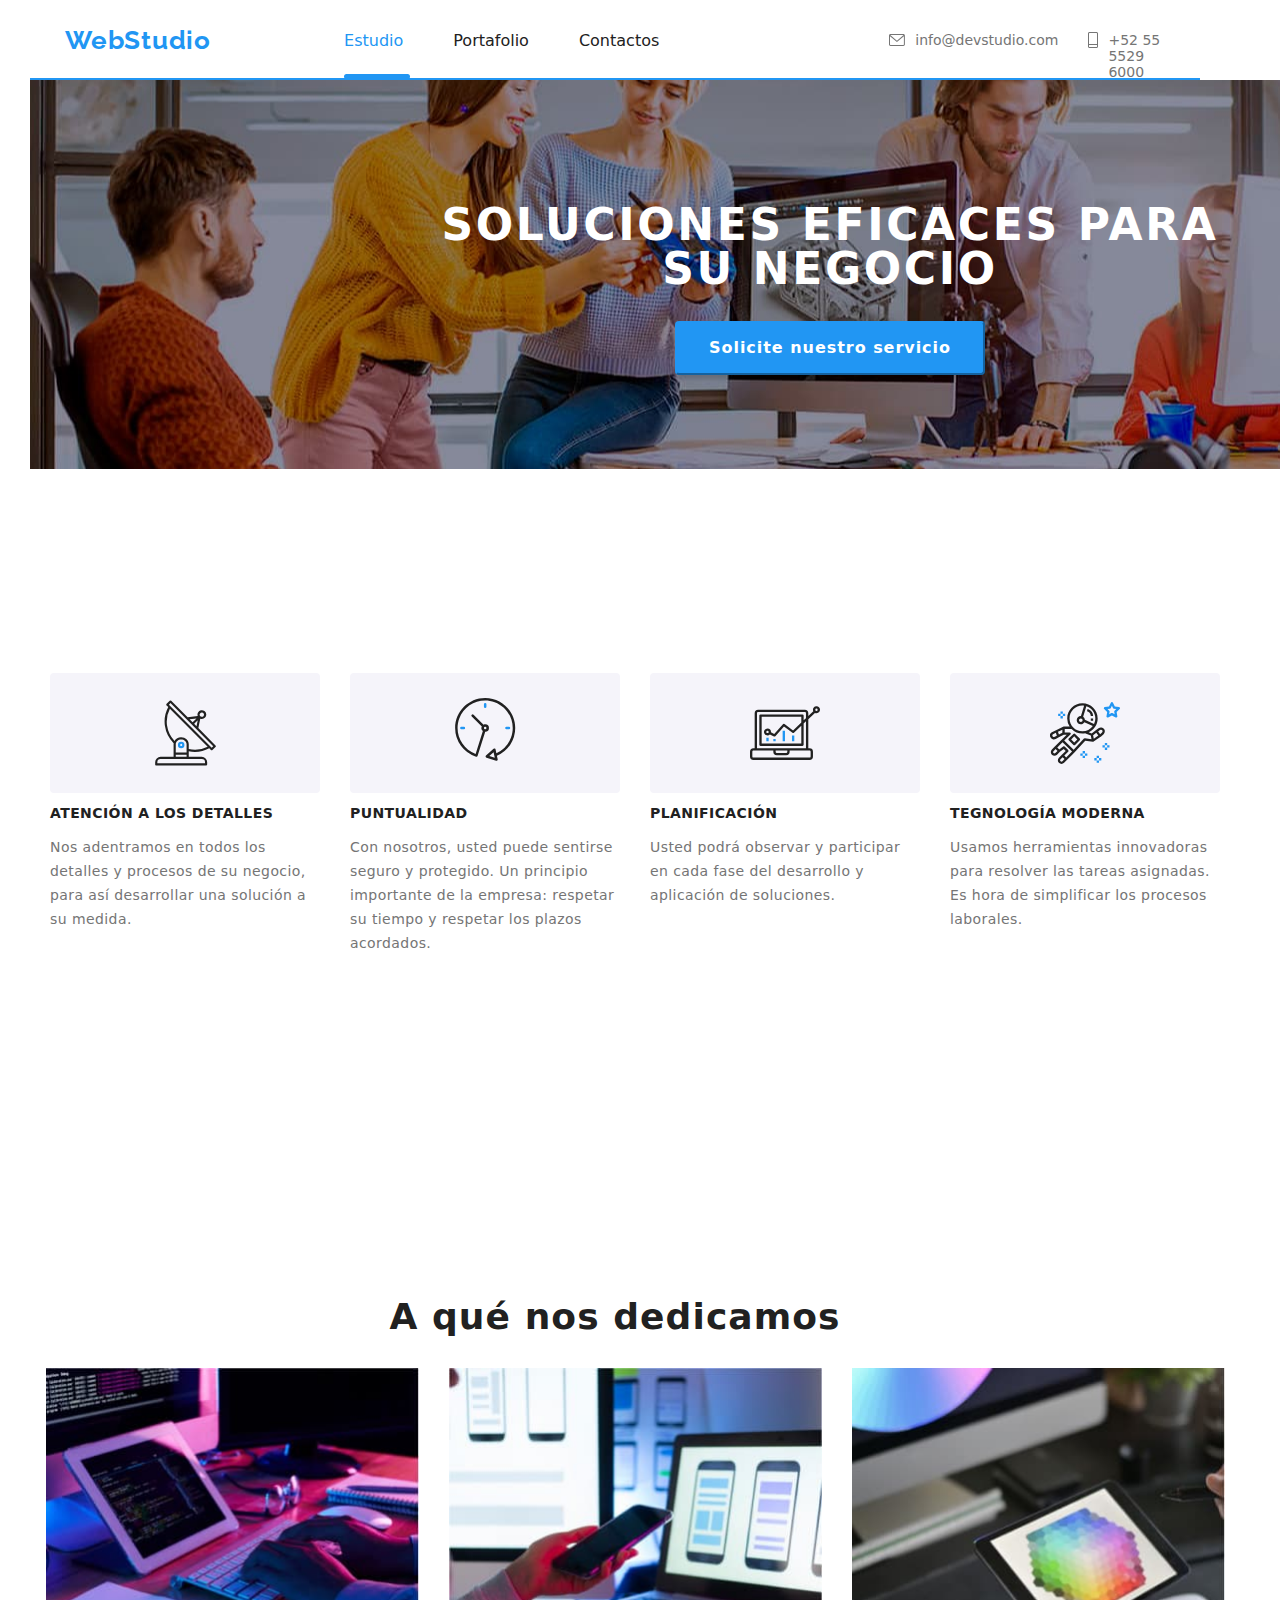
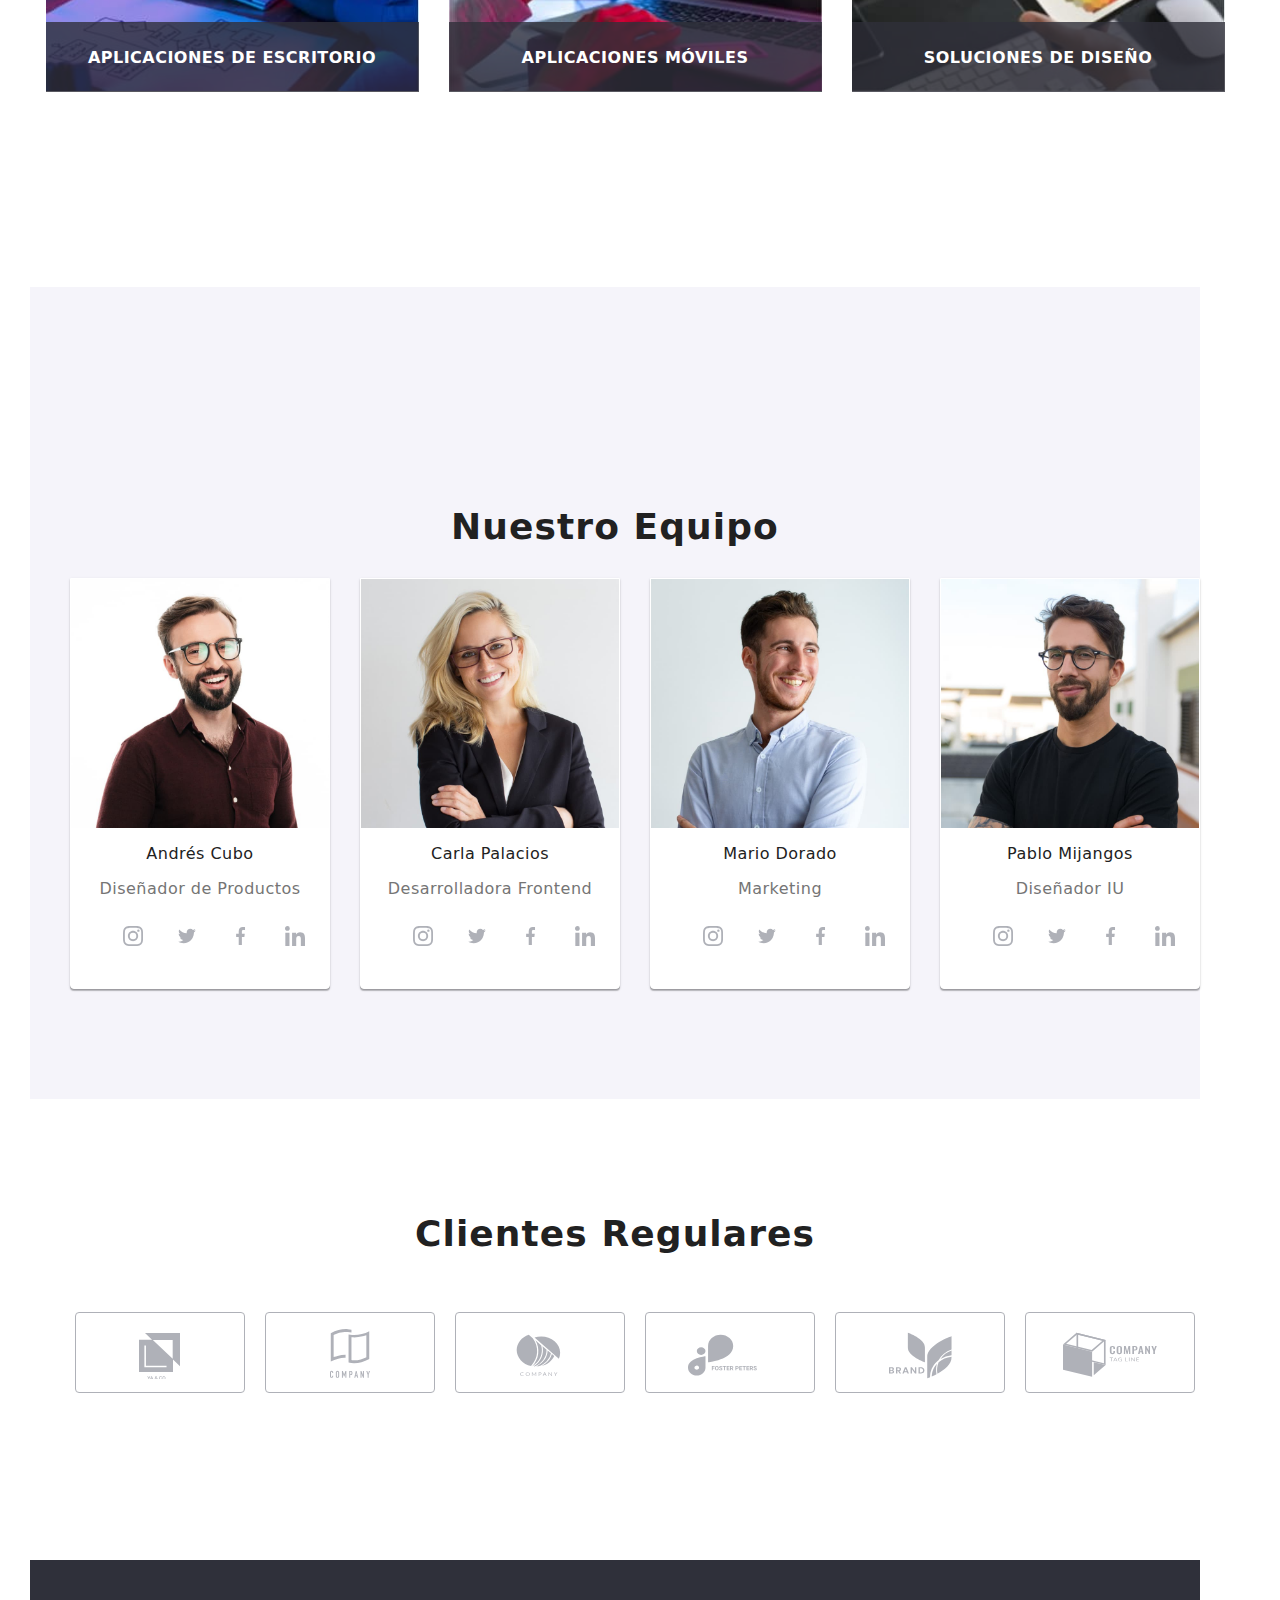
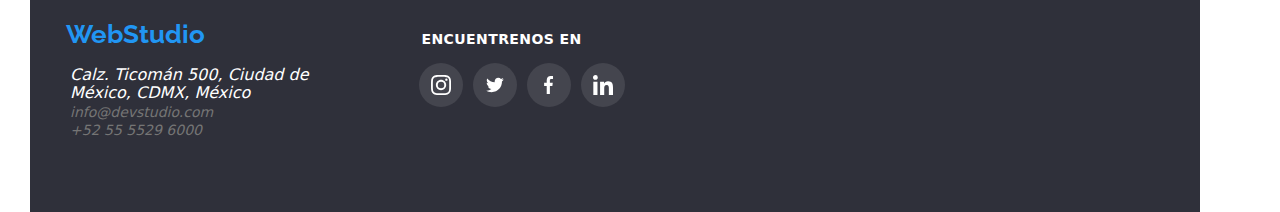
<file: index.html>
<!DOCTYPE html>
<html lang="en">
  <head>
    <meta charset="UTF-8" />
    <meta http-equiv="X-UA-Compatible" content="IE=edge" />
    <meta name="viewport" content="width=device-width, initial-scale=1.0" />
    <title>Web Studio Project -Figma</title>
    <link rel="preconnect" href="https://fonts.googleapis.com" />
    <link rel="preconnect" href="https://fonts.gstatic.com" crossorigin />
    <link
      href="https://fonts.googleapis.com/css2?family=Raleway:wght@700&family=Roboto:wght@400;500;700;900&display=swap"
      rel="stylesheet"
    />
    <link rel="stylesheet" href="./css/styles.css" />
    <link rel="stylesheet" href="./css/modern-normalize.css" />
  </head>
  <body>
    <div class="container">
      <header class="header-container">
        <nav class="nav-container">
          <a class="logo" href="#">WebStudio</a>
          <ul class="nav-links">
            <li>
              <a
                class="link active"
                href="./index.html"
                target="_blank"
                rel="noopener noreferrer"
                >Estudio</a
              >
            </li>
            <li>
              <a
                class="link"
                href="./portafolio.html"
                target="_blank"
                rel="noopener noreferrer"
                >Portafolio</a
              >
            </li>
            <li>
              <a
                class="link"
                href="Contactos.html"
                target="_blank"
                rel="noopener noreferrer"
                >Contactos</a
              >
            </li>
          </ul>
          <a href="mailto:info@devstudio.com">
          <svg class="email-icon" width="16" height="12">
            <use
              href="./images/icons.svg#icon-mail"
            ></use>
          </svg>
          </a>
          <a class="email" href="mailto:info@devstudio.com">info@devstudio.com</a>
          <a href="tel:+525555296000">
          <svg class="phone-icon" width="10" height="16">
            <use
              href="./images/icons.svg#icon-phone"
            ></use>
          </svg>
          </a>
          <a class="phone" href="tel:+525555296000">+52 55 5529 6000</a>
        </nav>
      </header>
      <main>
        <section>
          <section class="backdrop"></section>
          <div class="section banner bg-imagen">
              <h1>SOLUCIONES EFICACES PARA </br>SU NEGOCIO</h1>
              <button type="button" class="btn-service">
            Solicite nuestro servicio
          </button>
        </div>
        </section>
        <section>
          <ul  class="section characteristics">
            <li>
              <a href="#" class="icon-container">
                <svg class="icon" width="65" height="70">
                  <use
                    href="./images/icons.svg#icon-antenna"
                  ></use>
                </svg>
              </a>
              <h2>ATENCIÓN A LOS DETALLES</h2>
              <p>
                Nos adentramos en todos los detalles y procesos de su negocio,
                para así desarrollar una solución a su medida.
              </p>
            </li>
            <li>
              <a href="#" class="icon-container">
                <svg class="icon" width="70" height="70">
                  <use
                    href="./images/icons.svg#icon-clock"
                  ></use>
                </svg>
              </a>
              <h2>PUNTUALIDAD</h2>
              <p>
                Con nosotros, usted puede sentirse seguro y protegido. Un
                principio importante de la empresa: respetar su tiempo y
                respetar los plazos acordados.
              </p>
            </li>
            <li>
              <a href="#" class="icon-container">
                <svg class="icon" width="70" height="70">
                  <use
                    href="./images/icons.svg#icon-computer"
                  ></use>
                </svg>
              </a>
              <h2>PLANIFICACIÓN</h2>
              <p>
                Usted podrá observar y participar en cada fase del desarrollo y
                aplicación de soluciones.
              </p>
            </li>
            <li>
              <a href="#" class="icon-container">
                <svg class="icon" width="70" height="70">
                  <use
                    href="./images/icons.svg#icon-astronaut"
                  ></use>
                </svg>
              </a>
              <h2>TEGNOLOGÍA MODERNA</h2>
              <p>
                Usamos herramientas innovadoras para resolver las tareas
                asignadas. Es hora de simplificar los procesos laborales.
              </p>
            </li>
          </ul>
        </section>
        <section class="section our-activities">
          <h2>A qué nos dedicamos</h2>
          <ul>
            <li>
              <div class="container-activity">
              <img
                src="./images/imagen.jpg"
                alt="Persona programando en un computador"
                width="373"
                height="324"
              />
              <div class="text-activity">
                <p>APLICACIONES DE ESCRITORIO</p>
              </div>
            </div>
            </li>
            <li>
              <div class="container-activity">
              <img
                src="./images/imagen1.jpg"
                alt="Persona realizando prubas de escritorio con un celular"
                width="373"
                height="324"
              />
              <div class="text-activity">
                <p>APLICACIONES MÓVILES</p>
              </div>
            </div>
            </li>
            <li>
              <div class=" container-activity">
              <img
                src="./images/imagen2.jpg"
                alt="Persona visualizando la paleta de colores en una tableta"
                width="373"
                height="324"
              />
              <div class="text-activity">
                <p>SOLUCIONES DE DISEÑO</p>
              </div>
            </div>
            </li>
          </ul>
        </section>
        <section class="section our-team">
          <h2>Nuestro Equipo</h2>
          <ul class="team-member">
            <li class="card-shadow">
              <img
                src="./images/andres-cubo.jpg"
                alt="foto perfil de Andres Cubo"
                width="270"
                height="260"
              />
              <h3>Andrés Cubo</h3>
              <p>Diseñador de Productos</p>
              <ul class="social-media">
                <li>
                 <a href="#" class="media-item">
                  <svg class="icon-media" width="20" height="20">
                    <use
                      href="./images/icons.svg#icon-instagram"
                    ></use>
                  </svg>
                </a>
                </li>
                <li>
                <a href="#" class="media-item">
                  <svg class="icon-media" width="20" height="16">
                    <use
                      href="./images/icons.svg#icon-twitter"
                    ></use>
                  </svg>
                </a>
              </li>
              <li>
                <a href="#" class="media-item">
                  <svg class="icon-media" width="10" height="20">
                    <use
                      href="./images/icons.svg#icon-facebook"
                    ></use>
                  </svg>
                </a>
              </li>
              <li>
                <a href="#" class="media-item">
                  <svg class="icon-media" width="20" height="20">
                    <use
                      href="./images/icons.svg#icon-linkedin"
                    ></use>
                  </svg>
                </a>
               </li>
              </ul>
            </li>
            <li class="card-shadow">
              <img
                src="./images/carla-palacios.jpg"
                alt="foto perfil de Carla Palacios "
                width="270"
                height="260"
              />
              <h3>Carla Palacios</h3>
              <p>Desarrolladora Frontend</p>
              <ul class="social-media">
                <li>
                 <a href="#" class="media-item">
                  <svg class="icon-media" width="20" height="20">
                    <use
                      href="./images/icons.svg#icon-instagram"
                    ></use>
                  </svg>
                </a>
                </li>
                <li>
                <a href="#" class="media-item">
                  <svg class="icon-media" width="20" height="16">
                    <use
                      href="./images/icons.svg#icon-twitter"
                    ></use>
                  </svg>
                </a>
              </li>
              <li>
                <a href="#" class="media-item">
                  <svg class="icon-media" width="10" height="20">
                    <use
                      href="./images/icons.svg#icon-facebook"
                    ></use>
                  </svg>
                </a>
              </li>
              <li>
                <a href="#" class="media-item">
                  <svg class="icon-media" width="20" height="20">
                    <use
                      href="./images/icons.svg#icon-linkedin"
                    ></use>
                  </svg>
                </a>
               </li>
              </ul>
            </li>
            <li class="card-shadow">
              <img
                src="./images/mario-dorado.jpg"
                alt="foto perfil de Mario Dorado"
                width="270"
                height="260"
              />
              <h3>Mario Dorado</h3>
              <p>Marketing</p>
              <ul class="social-media">
                <li>
                 <a href="#" class="media-item">
                  <svg class="icon-media" width="20" height="20">
                    <use
                      href="./images/icons.svg#icon-instagram"
                    ></use>
                  </svg>
                </a>
                </li>
                <li>
                <a href="#" class="media-item">
                  <svg class="icon-media" width="20" height="16">
                    <use
                      href="./images/icons.svg#icon-twitter"
                    ></use>
                  </svg>
                </a>
              </li>
              <li>
                <a href="#" class="media-item">
                  <svg class="icon-media" width="10" height="20">
                    <use
                      href="./images/icons.svg#icon-facebook"
                    ></use>
                  </svg>
                </a>
              </li>
              <li>
                <a href="#" class="media-item">
                  <svg class="icon-media" width="20" height="20">
                    <use
                      href="./images/icons.svg#icon-linkedin"
                    ></use>
                  </svg>
                </a>
               </li>
              </ul>
            </li>
            <li class="card-shadow">
              <img
                src="./images/pablo-mijangos.jpg"
                alt="foto perfil de Pablo Mijangos"
                width="270"
                height="260"
              />
              <h3>Pablo Mijangos</h3>
              <p>Diseñador IU</p>
              <ul class="social-media">
              <li>
               <a href="#" class="media-item">
                <svg class="icon-media" width="20" height="20">
                  <use
                    href="./images/icons.svg#icon-instagram"
                  ></use>
                </svg>
              </a>
              </li>
              <li>
              <a href="#" class="media-item">
                <svg class="icon-media" width="20" height="16">
                  <use
                    href="./images/icons.svg#icon-twitter"
                  ></use>
                </svg>
              </a>
            </li>
            <li>
              <a href="#" class="media-item">
                <svg class="icon-media" width="10" height="20">
                  <use
                    href="./images/icons.svg#icon-facebook"
                  ></use>
                </svg>
              </a>
            </li>
            <li>
              <a href="#" class="media-item">
                <svg class="icon-media" width="20" height="20">
                  <use
                    href="./images/icons.svg#icon-linkedin"
                  ></use>
                </svg>
              </a>
             </li>
            </ul>
            </li>
          </ul>
        </section>
        <section class="clients">
          <h2>Clientes Regulares</h2>
          <ul>
            <li>
              <a href="#" class="client-container">
              <svg class="icon-client" width="106" height="53">
                <use
                  href="./images/icons.svg#icon-logo-vaco"
                ></use>
              </svg>
              </a>
            </li>
            <li>
              <a href="#" class="client-container">
              <svg class="icon-client" width="106" height="53">
                <use
                  href="./images/icons.svg#icon-logo-window"
                ></use>
              </svg>
              </a>
            </li>
            <li>
              <a href="#" class="client-container">
              <svg class="icon-client" width="106" height="53">
                <use
                  href="./images/icons.svg#icon-logo-fruit"
                ></use>
              </svg>
              </a>
            </li>
            <li>
              <a href="#" class="client-container">
              <svg class="icon-client" width="106" height="53">
                <use
                  href="./images/icons.svg#icon-logo-foster-peters"
                ></use>
              </svg>
              </a>
            </li>
            <li>
              <a href="#" class="client-container">
              <svg class="icon-client" width="106" height="53">
                <use
                  href="./images/icons.svg#icon-logo-brand"
                ></use>
              </svg>
              </a>
            </li>
            <li>
              <a href="#" class="client-container">
              <svg class="icon-client" width="106" height="53">
                <use
                  href="./images/icons.svg#icon-logo-tag-line"
                ></use>
              </svg>
              </a>
            </li>
          </ul>
        </section>
      </main>
      <footer class="footer-global">
        <section>
        <a class="logo-footer" href="#">WebStudio</a>
          <address>
            <ul>
              <li>
                Calz. Ticomán 500, Ciudad de</br> México, CDMX, México
              </li>
              <li>
                <a class="email" href="mailto:info@devstudio.com"
                  >info@devstudio.com</a
                >
              </li>
              <li>
                <a class="phone" href="tel:+525555296000">+52 55 5529 6000</a>
              </li>
            </ul>
          </address>
          </section>
          <section class="media-container">
            <h2>ENCUENTRENOS EN</h2>
          <ul class="social-media">
            <li>
             <a href="#" class="media-item-footer">
              <svg class="icon-media-footer" width="20" height="20">
                <use
                  href="./images/icons.svg#icon-instagram"
                ></use>
              </svg>
            </a>
            </li>
            <li>
            <a href="#" class="media-item-footer">
              <svg class="icon-media-footer" width="20" height="16">
                <use
                  href="./images/icons.svg#icon-twitter"
                ></use>
              </svg>
            </a>
          </li>
          <li>
            <a href="#" class="media-item-footer">
              <svg class="icon-media-footer" width="10" height="20">
                <use
                  href="./images/icons.svg#icon-facebook"
                ></use>
              </svg>
            </a>
          </li>
          <li>
            <a href="#" class="media-item-footer">
              <svg class="icon-media-footer" width="20" height="20">
                <use
                  href="./images/icons.svg#icon-linkedin"
                ></use>
              </svg>
            </a>
           </li>
          </ul>
        </section>
       </footer>
    </div>
   </body>
</html>
</file>
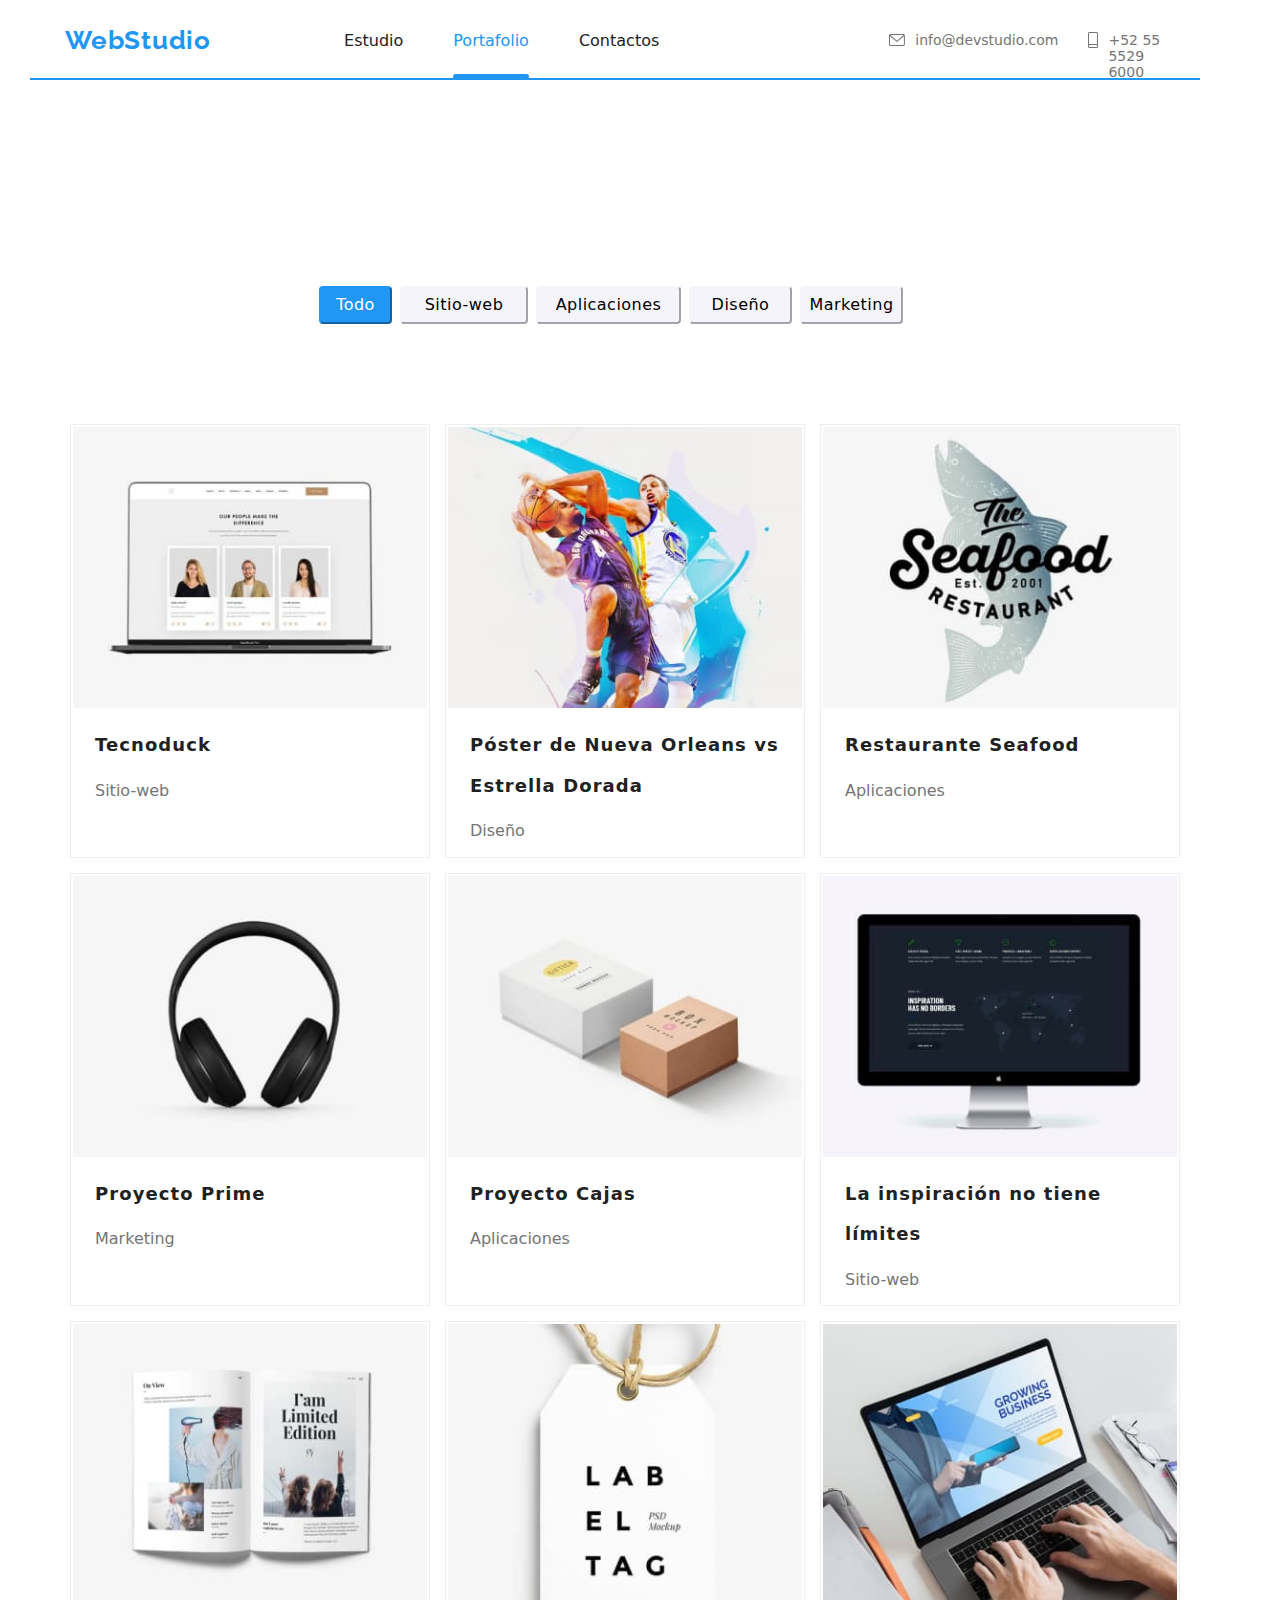
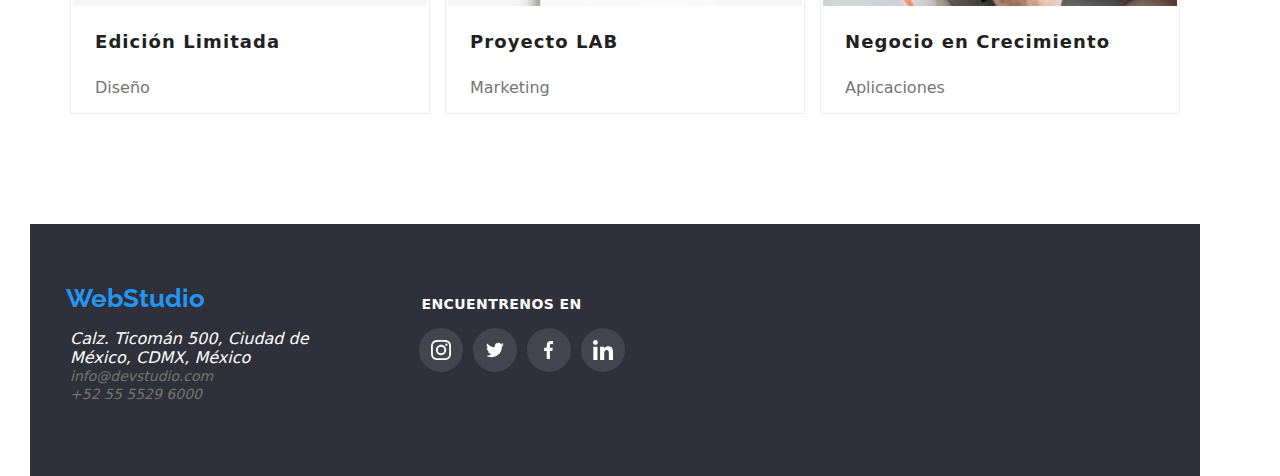
<file: portafolio.html>
<!DOCTYPE html>
<html lang="en">
  <head>
    <meta charset="UTF-8" />
    <meta http-equiv="X-UA-Compatible" content="IE=edge" />
    <meta name="viewport" content="width=device-width, initial-scale=1.0" />
    <title>Web Studio Project -Figma</title>
    <link rel="preconnect" href="https://fonts.googleapis.com" />
    <link rel="preconnect" href="https://fonts.gstatic.com" crossorigin />
    <link
      href="https://fonts.googleapis.com/css2?family=Raleway:wght@700&family=Roboto:wght@400;500;700;900&display=swap"
      rel="stylesheet"
    />
    <link rel="stylesheet" href="./css/styles.css" />
    <link rel="stylesheet" href="./css/modern-normalize.css" />
  </head>
  <body>
    <div class="container">
      <header class="header-container">
        <nav class="nav-container">
          <a class="logo" href="#">WebStudio</a>
          <ul class="nav-links">
            <li>
              <a
                class="link"
                href="./index.html"
                target="_blank"
                rel="noopener noreferrer"
                >Estudio</a
              >
            </li>
            <li>
              <a
                class="link active"
                href="./portafolio.html"
                target="_blank"
                rel="noopener noreferrer"
                >Portafolio</a
              >
            </li>
            <li>
              <a
                class="link"
                href="Contactos.html"
                target="_blank"
                rel="noopener noreferrer"
                >Contactos</a
              >
            </li>
          </ul>
          <a href="mailto:info@devstudio.com">
          <svg class="email-icon" width="16" height="12">
            <use
              href="./images/icons.svg#icon-mail"
            ></use>
          </svg>
          </a>
          <a class="email" href="mailto:info@devstudio.com">info@devstudio.com</a>
          <a href="tel:+525555296000">
          <svg class="phone-icon" width="10" height="16">
            <use
              href="./images/icons.svg#icon-phone"
            ></use>
          </svg>
          </a>
          <a class="phone" href="tel:+525555296000">+52 55 5529 6000</a>
        </nav>
      </header>
      <main>
        <section class="section">
          <ul class="filter">
            <li>
              <button type="button" class="filter-btn-all text-filter">
                Todo
              </button>
            </li>
            <li>
              <button type="button" class="filter-btn-web text-filter">
                Sitio-web
              </button>
            </li>
            <li>
              <button type="button" class="filter-btn-app text-filter">
                Aplicaciones
              </button>
            </li>
            <li>
              <button type="button" class="filter-btn-design text-filter">
                Diseño
              </button>
            </li>
            <li>
              <button type="button" class="filter-btn-marketing text-filter">
                Marketing
              </button>
            </li>
          </ul>
          <ul class="filter-items">
            <li>
              <a href="#" class="filter-link">
                <div class="filter-frame"> 
                  <img
                  class="filter-imagen" src="./images/members.jpg" alt="sitio web de Tecnoduck"
                  width="370"
                  height="294" />
                  <p class=overlay>Tecnoduck es una plataforma de distribución de coronavirus de última generación. Las compañías usan esta plataforma para el espionaje digital y los ataques a los servidores seguros de la competencia.</p>
                 </div>
               
                <h2 class="filter-title">Tecnoduck</h2>
                <p class="filter-text">Sitio-web</p>
              </a>
            </li>
            <li>
              <a href="#" class="filter-link">
                <div class="filter-frame">
                <img
                  class="filter-imagen"
                  src="./images/poster.jpg"
                  alt="Póster de Nueva Orleans vs Estrella Dorada"
                  width="370"
                  height="294"
                />
                <p class="overlay">Lorem ipsum dolor sit amet consectetur adipisicing elit. Soluta neque harum eligendi nulla nobis, cum at sint est sit totam, error aperiam! Non illo rem perferendis autem, magni ipsum harum.</p>
                </div>
                <h2 class="filter-title">
                  Póster de Nueva Orleans vs Estrella Dorada
                </h2>
                <p class="filter-text">Diseño</p>
              </a>
            </li>
            <li>
              <a href="#" class="filter-link">
                <div class="filter-frame">
                <img
                  class="filter-imagen"
                  src="./images/seafood.jpg"
                  alt="Aplicación para Restaurante Seafood"
                  width="370"
                  height="294"
                />
                <p class="overlay">Lorem ipsum dolor sit amet consectetur adipisicing elit. Soluta neque harum eligendi nulla nobis, cum at sint est sit totam, error aperiam! Non illo rem perferendis autem, magni ipsum harum.</p>
              </div>
                <h2 class="filter-title">Restaurante Seafood</h2>
                <p class="filter-text">Aplicaciones</p>
              </a>
            </li>
            <li>
              <a href="#" class="filter-link">
                <div class="filter-frame">
                <img
                  class="filter-imagen"
                  src="./images/earphone.jpg"
                  alt="Marketing para el Proyecto Prime"
                  width="370"
                  height="294"
                />
                <p class="overlay">Lorem ipsum dolor sit amet consectetur adipisicing elit. Soluta neque harum eligendi nulla nobis, cum at sint est sit totam, error aperiam! Non illo rem perferendis autem, magni ipsum harum.</p>
              </div>
                <h2 class="filter-title">Proyecto Prime</h2>
                <p class="filter-text">Marketing</p>
              </a>
            </li>
            <li>
              <a href="#" class="filter-link">
                <div class="filter-frame">
                <img
                  class="filter-imagen"
                  src="./images/boxes.jpg"
                  alt="Aplicación para el Proyecto Cajas"
                  width="370"
                  height="294"
                />
                <p class="overlay">Lorem ipsum dolor sit amet consectetur adipisicing elit. Soluta neque harum eligendi nulla nobis, cum at sint est sit totam, error aperiam! Non illo rem perferendis autem, magni ipsum harum.</p>
              </div>
                <h2 class="filter-title">Proyecto Cajas</h2>
                <p class="filter-text">Aplicaciones</p>
              </a>
            </li>
            <li>
              <a href="#" class="filter-link">
                <div class="filter-frame">
                <img
                  class="filter-imagen"
                  src="./images/inspiration.jpg"
                  alt="Sitio web - la inspiración no tiene límites"
                  width="370"
                  height="294"
                />
                <p class="overlay">Lorem ipsum dolor sit amet consectetur adipisicing elit. Soluta neque harum eligendi nulla nobis, cum at sint est sit totam, error aperiam! Non illo rem perferendis autem, magni ipsum harum.</p>
              </div>
                <h2 class="filter-title">La inspiración no tiene límites</h2>
                <p class="filter-text">Sitio-web</p>
              </a>
            </li>
            <li>
              <a href="#" class="filter-link">
                <div class="filter-frame">
                <img
                  class="filter-imagen"
                  src="./images/limited-edition.jpg"
                  alt="Diseño soy una edición limitada"
                  width="370"
                  height="294"
                />
                <p class="overlay">Lorem ipsum dolor sit amet consectetur adipisicing elit. Soluta neque harum eligendi nulla nobis, cum at sint est sit totam, error aperiam! Non illo rem perferendis autem, magni ipsum harum.</p>
                </div>
                <h2 class="filter-title">Edición Limitada</h2>
                <p class="filter-text">Diseño</p>
              </a>
            </li>
            <li>
              <a href="#" class="filter-link">
                <div class="filter-frame">
                <img
                  class="filter-imagen"
                  src="./images/lab-proyect.jpg"
                  alt="Marketing para Proyecto LAB"
                  width="370"
                  height="294"
                />
                <p class="overlay">Lorem ipsum dolor sit amet consectetur adipisicing elit. Soluta neque harum eligendi nulla nobis, cum at sint est sit totam, error aperiam! Non illo rem perferendis autem, magni ipsum harum.</p>
                </div>
                <h2 class="filter-title">Proyecto LAB</h2>
                <p class="filter-text">Marketing</p>
              </a>
            </li>
            <li>
              <a href="#" class="filter-link">
                <div class="filter-frame">
                <img
                  class="filter-imagen"
                  src="./images/growing-business.jpg"
                  alt="Aplicación para Negocio en Crecimiento"
                  width="370"
                  height="294"
                />
                <p class="overlay">Lorem ipsum dolor sit amet consectetur adipisicing elit. Soluta neque harum eligendi nulla nobis, cum at sint est sit totam, error aperiam! Non illo rem perferendis autem, magni ipsum harum.</p>
                </div>
                <h2 class="filter-title">Negocio en Crecimiento</h2>
                <p class="filter-text">Aplicaciones</p>
              </a>
            </li>
          </ul>
        </section>
      </main>
      <footer class="footer-global">
        <section>
        <a class="logo-footer" href="#">WebStudio</a>
          <address>
            <ul>
              <li>
                Calz. Ticomán 500, Ciudad de</br> México, CDMX, México
              </li>
              <li>
                <a class="email" href="mailto:info@devstudio.com"
                  >info@devstudio.com</a
                >
              </li>
              <li>
                <a class="phone" href="tel:+525555296000">+52 55 5529 6000</a>
              </li>
            </ul>
          </address>
          </section>
          <section class="media-container">
            <h2>ENCUENTRENOS EN</h2>
          <ul class="social-media">
            <li>
             <a href="#" class="media-item-footer">
              <svg class="icon-media-footer" width="20" height="20">
                <use
                  href="./images/icons.svg#icon-instagram"
                ></use>
              </svg>
            </a>
            </li>
            <li>
            <a href="#" class="media-item-footer">
              <svg class="icon-media-footer" width="20" height="16">
                <use
                  href="./images/icons.svg#icon-twitter"
                ></use>
              </svg>
            </a>
          </li>
          <li>
            <a href="#" class="media-item-footer">
              <svg class="icon-media-footer" width="10" height="20">
                <use
                  href="./images/icons.svg#icon-facebook"
                ></use>
              </svg>
            </a>
          </li>
          <li>
            <a href="#" class="media-item-footer">
              <svg class="icon-media-footer" width="20" height="20">
                <use
                  href="./images/icons.svg#icon-linkedin"
                ></use>
              </svg>
            </a>
           </li>
          </ul>
        </section>
       </footer>
      </div>
    </body>
</html>
</file>
<file: css/styles.css>
:root {
  --contact-text: #757575;
  --category-text: #757575;
  --characteristics: #757575;
  --nav-text: #212121;
  --filter-text: #212121;
  --main-text: #212121;
  --active: #2196f3;
  --background-btn-filter: #f5f4fa;
  --background-footer: #2f303a;
  --icon-color: #afb1b8;
  --icon-hover: #fff;
}
body {
  font-family: 'Roboto', 'Arial', sans-serif;
  color: var(--main-text);
  width: 1600px;
}
body ul {
  list-style-type: none;
}
.container {
  width: 1200px;
  padding-left: 15px;
  padding-right: 15px;
  margin-left: 15px;
  margin-right: 15px;
}
img {
  display: block;
  max-width: 100%;
  height: auto;
}

.header-container {
  display: flex;
  flex-direction: row;
  height: 80px;
  border-bottom: 2px solid var(--active);
}
.logo {
  text-decoration: none;
  font-family: Raleway;
  font-size: 26px;
  font-weight: 700;
  line-height: 1.938em;
  letter-spacing: 0.03em;
  color: var(--active);
  display: flex;
  margin-right: 93px;
  margin-top: 15px;
  margin-left: 35px;
}
.nav-container {
  display: flex;
}

.nav-links {
  list-style-type: none;
  display: flex;
  padding-right: 50px;
  margin-top: 32px;
  margin-bottom: 32px;
}
.nav-links a {
  text-decoration: none;
  color: var(--nav-text);
  padding-right: 50px;
  display: flex;
}
.link.active {
  color: var(--active);
  position:relative;
}
.link.active::after {
  content:"";
  background-color: var(--active);
  position: absolute;
  width: 60%;
  height: 5px;
  border-radius: 25px;
  bottom: -29px;
}

.link:active,
.link:focus {
  text-decoration: none;
  color: var(--nav-text);
}
.link:hover {
  color: var(--active);
  text-decoration: none;
}

.email-icon {
  align-self: flex-start;
  margin-top: 34px;
  margin-right: 10px;
  margin-left: 130px;
  fill: var(--contact-text);
}
.email-icon:active,
.email-icon:focus,
.email-icon:hover {
  fill: var(--active);
}

.email {
  color: var(--contact-text);
  text-decoration: none;
  margin-top: 32px;
  font-size: 0.875em;
}
.email:hover {
  color: var(--active);
  text-decoration: none;
}
.email:active {
  color: var(--contact-text);
  text-decoration: none;
}
.email:focus {
  color: var(--active);
  text-decoration: none;
}
.phone-icon {
  align-self: flex-start;
  margin-top: 32px;
  margin-right: 10px;
  margin-left: 30px;
  fill: var(--contact-text);
}
.phone-icon:active,
.phone-icon:focus,
.phone-icon:hover {
  fill: var(--active);
}
.phone {
  color: var(--contact-text);
  text-decoration: none;
  margin-top: 32px;
  margin-right: 19px;
  font-size: 0.875em;
}
.phone:hover {
  color: var(--active);
  text-decoration: none;
}
.phone:active {
  color: var(--contact-text);
  text-decoration: none;
}
.phone:focus {
  color: var(--active);
  text-decoration: none;
}
.footer-global {
  height: 252px;
  background-color: var(--background-footer);
  color: #fff;
  padding-top: 60px;
  display: flex;
  flex-direction: row;
  justify-content: flex-start;
  gap: 70px;
}
.footer-global .logo-footer {
  text-decoration: none;
  font-family: Raleway;
  font-size: 26px;
  font-weight: 700;
  color: var(--active);
  padding-left: 36px;
}
.section {
  padding-top: 94px;
  padding-bottom: 94px;
}
.banner {
  display: flex;
  flex-direction: column;
  justify-content: center;
}
.bg-imagen {
  background-image: url(../images/bg-imagen-banner.jpg),
    url(../images/superposition.jpg);
  background-size: cover;
  background-position: left;
  height: auto;
  width: 1600px;
}
.banner h1 {
  color: #fff;
  font-size: 44px;
  font-weight: 900;
  line-height: 1em;
  letter-spacing: 0.06em;
  text-align: center;
}
.btn-service {
  font-size: 16px;
  font-weight: 700;
  line-height: 1.875em;
  letter-spacing: 0.06em;
  text-align: center;
  border-color: var(--active);
  background-color: var(--active);
  color: #fff;
  align-self: center;
  padding: 10px 32px;
  box-shadow: 0px 4px 4px rgba(0, 0, 0, 0.15);
  border-radius: 4px;
}
.btn-service:hover {
  font-size: 16px;
  font-weight: 700;
  line-height: 1.875em;
  letter-spacing: 0.06em;
  text-align: center;
  color: #fff;
  border-color: 1px solid var(--active);
  background-color: var(--active);
  cursor: pointer;
  padding: 10px 32px;
  box-shadow: 0px 4px 4px rgba(0, 0, 0, 0.15);
}
.btn-service:active {
  font-size: 16px;
  font-weight: 700;
  line-height: 1.875em;
  letter-spacing: 0.06em;
  text-align: center;
  color: #fff;
  border-color: 1px solid var(--active);
  background-color: var(--active);
  cursor: pointer;
  padding: 10px 32px;
  box-shadow: 0px 4px 4px rgba(0, 0, 0, 0.15);
}

.btn-service:focus {
  font-size: 16px;
  font-weight: 700;
  line-height: 1.875em;
  letter-spacing: 0.06em;
  text-align: center;
  color: #fff;
  border-color: 1px solid var(--active);
  background-color: var(--active);
  cursor: pointer;
  padding: 10px 32 px;
  box-shadow: 0px 4px 4px rgba(0, 0, 0, 0.15);
}
.icon-container {
  width: 270px;
  height: 120px;
  display: flex;
  flex-direction: row;
  justify-content: center;
  background: #f5f4fa;
  border-radius: 4px;
}
.icon-container:active,
.icon-container:focus,
.icon-container:hover {
  border: 2px solid var(--active);
  border-radius: 4px;
}
.icon {
  display: flex;
  align-self: center;
}
.characteristics {
  margin: 95px 15px;
  display: flex;
  flex-direction: row;
  justify-content: center;
}
.characteristics li {
  width: 270px;
  margin: 15px;
}
.characteristics h2 {
  font-weight: 700;
  font-size: 14px;
  line-height: 16px;
  letter-spacing: 0.03em;
  text-transform: uppercase;
}
.characteristics p {
  font-style: normal;
  font-weight: 400;
  font-size: 14px;
  line-height: 24px;
  letter-spacing: 0.03em;
  color: var(--characteristics);
}
.characteristics h2:hover,
.characteristics h2:active,
.characteristics h2:focus,
.characteristics p:hover,
.characteristics p:active,
.characteristics p:focus {
  text-decoration: underline;
  text-decoration-color: var(--active);
}
.our-activities h2 {
  font-weight: 700;
  font-size: 36px;
  line-height: 42px;
  text-align: center;
  letter-spacing: 0.03em;
}
.our-activities h2:active,
.our-activities h2:focus,
.our-activities h2:hover {
  text-decoration: underline;
  text-decoration-color: var(--active);
}
.our-activities ul {
  display: flex;
  justify-content: center;
  gap: 30px;
}
.our-activities img:active,
.our-activities img:focus,
.our-activities img:hover {
  border: 2px solid var(--active);
  width: 375px;
  height: 324px;
}
.our-activities ul > .container-activity {
  position: absolute;
  width: 373px;
}
.text-activity {
  position: relative;
  background: rgba(47, 48, 58, 0.8);
  width: 373px;
  height: 70px;
  bottom: 85px;
}
.text-activity p {
  font-weight: 700;
  font-size: 0.875 em;
  line-height: 1 em;
  text-align: center;
  letter-spacing: 0.03em;
  color: #fff;
  padding-top: 27px;
}
.our-team {
  background-color: #f5f4fa;
}
.our-team h2 {
  font-weight: 700;
  font-size: 36px;
  line-height: 42px;
  text-align: center;
  letter-spacing: 0.03em;
  padding-top: 95px;
}
.team-member {
  display: flex;
  justify-content: center;
  gap: 30px;
}
.our-team .card-shadow {
  background: #ffffff;
  box-shadow: 0px 1px 3px rgba(0, 0, 0, 0.12), 0px 1px 1px rgba(0, 0, 0, 0.14),
    0px 2px 1px rgba(0, 0, 0, 0.2);
  border-radius: 0px 0px 4px 4px;
  border: 1px solid #fff;
}
.our-team img::after,
.our-team img:focus,
.our-team img:hover {
  border: 1px solid var(--active);
}

.our-team h3 {
  font-weight: 500;
  font-size: 16px;
  line-height: 19px;
  text-align: center;
  letter-spacing: 0.03em;
  color: #212121;
}
.our-team h2:active,
.our-team h2:focus,
.our-team h2:hover,
.our-team h3:active,
.our-team h3:focus,
.our-team h3:hover,
.our-team p:active,
.our-team p:focus,
.our-team p:hover {
  text-decoration: underline;
  text-decoration-color: var(--active);
}
.our-team p {
  font-weight: 400;
  font-size: 16px;
  line-height: 19px;
  text-align: center;
  letter-spacing: 0.03em;
  color: #757575;
}
.social-media {
  display: flex;
  justify-content: flex-start;
  gap: 10px;
  margin-bottom: 30px;
}
.social-media > li > .media-item {
  width: 44px;
  height: 44px;
  border-radius: 50%;
  display: flex;
  justify-content: center;
  align-items: center;
}
.social-media .media-item:active,
.social-media .media-item:focus,
.social-media .media-item:hover {
  background-color: var(--active);
}
.social-media .icon-media {
  fill: var(--icon-color);
  display: flex;
  align-content: center;
  align-items: center;
}
.social-media .icon-media:active,
.social-media .icon-media:focus,
.social-media .icon-media:hover {
  fill: var(--icon-hover);
}
.social-media > li > .media-item-footer {
  width: 44px;
  height: 44px;
  border-radius: 50%;
  display: flex;
  justify-content: center;
  align-items: center;
  background: rgba(255, 255, 255, 0.1);
}
.social-media .media-item-footer:active,
.social-media .media-item-footer:focus,
.social-media .media-item-footer:hover {
  background-color: var(--active);
}
.social-media .icon-media-footer {
  fill: var(--icon-hover);
  display: flex;
  align-content: center;
  align-items: center;
}
.social-media .icon-media:active,
.social-media .icon-media:focus,
.social-media .icon-media:hover {
  fill: var(--icon-hover);
}
.media-container h2 {
  font-weight: 700;
  font-size: 14px;
  line-height: 16px;
  letter-spacing: 0.03em;
  color: #fff;
  text-align: center;
}
.clients {
  padding-top: 59px;
}
.clients h2 {
  font-weight: 700;
  font-size: 2.25em;
  line-height: 2.625em;
  text-align: center;
  letter-spacing: 0.03em;
  color: var(--main-text);
}
.clients ul {
  display: flex;
  flex-direction: row;
  justify-content: center;
  gap: 20px;
}
.client-container {
  width: 170px;
  height: 81px;
  display: flex;
  justify-content: center;
  align-self: center;
  border: 1px solid #afb1b8;
  border-radius: 4px;
  margin-bottom: 151px;
}
.client-container:active,
.client-container:focus,
.client-container:hover {
  border: 1px solid var(--active);
  border-radius: 4px;
}
.icon-client {
  display: flex;
  align-self: center;
  fill: #afb1b8;
}
.icon-client:active,
.icon-client:focus,
.icon-client:hover {
  fill: var(--active);
}
/*------potafolio------*/
.filter {
  list-style-type: none;
  display: flex;
  flex-wrap: wrap;
  justify-content: center;
  margin-top: 106px;
  padding: 6px 24px;
  margin-bottom: 94px;
}
.filter li {
  margin-right: 8px;
}
.text-filter {
  font-size: 16px;
  font-weight: 500;
  line-height: 1.625em;
  letter-spacing: 0.03em;
  text-align: center;
}
.filter-btn-all {
  height: 38px;
  width: 73px;
  color: #fff;
  border-color: var(--active);
  border-radius: 4px;
  background-color: var(--active);
}
.filter-btn-all:hover {
  height: 38px;
  width: 73px;
  color: #fff;
  border-color: var(--active);
  background-color: var(--active);
  cursor: pointer;
  box-shadow: 0px 3px 1px rgba(0, 0, 0, 0.1), 0px 1px 2px rgba(0, 0, 0, 0.08),
    0px 2px 2px rgba(0, 0, 0, 0.12);
}
.filter-btn-all:active {
  height: 38px;
  width: 73px;
  color: #fff;
  border-color: var(--active);
  background-color: var(--active);
  cursor: pointer;
  box-shadow: 0px 3px 1px rgba(0, 0, 0, 0.1), 0px 1px 2px rgba(0, 0, 0, 0.08),
    0px 2px 2px rgba(0, 0, 0, 0.12);
}
.filter-btn-all:focus {
  height: 38px;
  width: 73px;
  color: #fff;
  border-color: var(--active);
  background-color: var(--active);
  cursor: pointer;
  box-shadow: 0px 3px 1px rgba(0, 0, 0, 0.1), 0px 1px 2px rgba(0, 0, 0, 0.08),
    0px 2px 2px rgba(0, 0, 0, 0.12);
}
.filter-btn-web {
  height: 38px;
  width: 128px;
  border-color: var(--background-btn-filter);
  border-radius: 4px;
  background-color: var(--background-btn-filter);
}
.filter-btn-web:hover {
  width: 128px;
  height: 38px;
  color: #fff;
  border-color: var(--active);
  background-color: var(--active);
  cursor: pointer;
  box-shadow: 0px 3px 1px rgba(0, 0, 0, 0.1), 0px 1px 2px rgba(0, 0, 0, 0.08),
    0px 2px 2px rgba(0, 0, 0, 0.12);
}
.filter-btn-web:active {
  width: 128px;
  height: 38px;
  color: #fff;
  border-color: var(--active);
  background-color: var(--active);
  cursor: pointer;
  box-shadow: 0px 3px 1px rgba(0, 0, 0, 0.1), 0px 1px 2px rgba(0, 0, 0, 0.08),
    0px 2px 2px rgba(0, 0, 0, 0.12);
}
.filter-btn-web:focus {
  width: 128px;
  height: 38px;
  color: #fff;
  border-color: var(--active);
  background-color: var(--active);
  cursor: pointer;
  box-shadow: 0px 3px 1px rgba(0, 0, 0, 0.1), 0px 1px 2px rgba(0, 0, 0, 0.08),
    0px 2px 2px rgba(0, 0, 0, 0.12);
}
.filter-btn-app {
  height: 38px;
  width: 145px;
  border-color: var(--background-btn-filter);
  border-radius: 4px;
  background-color: var(--background-btn-filter);
}
.filter-btn-app:hover {
  width: 145px;
  height: 38px;
  color: #fff;
  border-color: var(--active);
  background-color: var(--active);
  cursor: pointer;
  box-shadow: 0px 3px 1px rgba(0, 0, 0, 0.1), 0px 1px 2px rgba(0, 0, 0, 0.08),
    0px 2px 2px rgba(0, 0, 0, 0.12);
}
.filter-btn-app:active {
  width: 145px;
  height: 38px;
  color: #fff;
  border-color: var(--active);
  background-color: var(--active);
  cursor: pointer;
  box-shadow: 0px 3px 1px rgba(0, 0, 0, 0.1), 0px 1px 2px rgba(0, 0, 0, 0.08),
    0px 2px 2px rgba(0, 0, 0, 0.12);
}
.filter-btn-app:focus {
  width: 145px;
  height: 38px;
  color: #fff;
  border-color: var(--active);
  background-color: var(--active);
  cursor: pointer;
  box-shadow: 0px 3px 1px rgba(0, 0, 0, 0.1), 0px 1px 2px rgba(0, 0, 0, 0.08),
    0px 2px 2px rgba(0, 0, 0, 0.12);
}
.filter-btn-design {
  height: 38px;
  width: 103px;
  border-color: var(--background-btn-filter);
  border-radius: 4px;
  background-color: var(--background-btn-filter);
}
.filter-btn-design:hover {
  width: 103px;
  height: 38px;
  color: #fff;
  border-color: var(--active);
  background-color: var(--active);
  cursor: pointer;
  box-shadow: 0px 3px 1px rgba(0, 0, 0, 0.1), 0px 1px 2px rgba(0, 0, 0, 0.08),
    0px 2px 2px rgba(0, 0, 0, 0.12);
}
.filter-btn-design:active {
  width: 103px;
  height: 38px;
  color: #fff;
  border-color: var(--active);
  background-color: var(--active);
  cursor: pointer;
  box-shadow: 0px 3px 1px rgba(0, 0, 0, 0.1), 0px 1px 2px rgba(0, 0, 0, 0.08),
    0px 2px 2px rgba(0, 0, 0, 0.12);
}
.filter-btn-design:focus {
  width: 103px;
  height: 38px;
  color: #fff;
  border-color: var(--active);
  background-color: var(--active);
  cursor: pointer;
  box-shadow: 0px 3px 1px rgba(0, 0, 0, 0.1), 0px 1px 2px rgba(0, 0, 0, 0.08),
    0px 2px 2px rgba(0, 0, 0, 0.12);
}
.filter-btn-marketing {
  height: 38px;
  width: 103px;
  border-color: var(--background-btn-filter);
  border-radius: 4px;
  background-color: var(--background-btn-filter);
}
.filter-btn-marketing:hover {
  width: 103px;
  height: 38px;
  color: #fff;
  border-color: var(--active);
  background-color: var(--active);
  cursor: pointer;
  box-shadow: 0px 3px 1px rgba(0, 0, 0, 0.1), 0px 1px 2px rgba(0, 0, 0, 0.08),
    0px 2px 2px rgba(0, 0, 0, 0.12);
}
.filter-btn-marketing:active {
  width: 103px;
  height: 38px;
  color: #fff;
  border-color: var(--active);
  background-color: var(--active);
  cursor: pointer;
  box-shadow: 0px 3px 1px rgba(0, 0, 0, 0.1), 0px 1px 2px rgba(0, 0, 0, 0.08),
    0px 2px 2px rgba(0, 0, 0, 0.12);
}
.filter-btn-marketing:focus {
  width: 103px;
  height: 38px;
  color: #fff;
  border-color: var(--active);
  background-color: var(--active);
  cursor: pointer;
  box-shadow: 0px 3px 1px rgba(0, 0, 0, 0.1), 0px 1px 2px rgba(0, 0, 0, 0.08),
    0px 2px 2px rgba(0, 0, 0, 0.12);
}
.filter-items {
  display: flex;
  flex-wrap: wrap;
  gap: 15px;
}
.filter-items li {
  width: 360px;
  border: 1px solid #eeeeee;
  text-align: left;
}
.filter-items li:hover {
  box-shadow: 0px 1px 1px rgba(0, 0, 0, 0.12), 0px 4px 4px rgba(0, 0, 0, 0.06),
    1px 4px 6px rgba(0, 0, 0, 0.16);
}
.filter-link {
  color: var(--filter-text);
  text-decoration: none;
}
.filter-frame{
  position: relative;
  overflow: hidden;
  
}
.filter-frame .overlay{
  position: absolute;
  width: 100%;
  height: 100%;
  background: rgba(33, 150, 243, 0.9);
  top: -15px;
  left: 0;
  color: #ffffff;
  padding:24px;
  transform: translateY(100%);
  transition: transform ease-in .25s;
}
.filter-items li:hover .filter-frame .overlay{
  transform: translateY(0);
}
.filter-imagen {
  border: 2px solid #fff;
}
.filter-imagen:hover {
  border: 2px solid var(--active);
}
.filter-imagen:active {
  border: 2px solid #fff;
}
.filter-imagen:focus {
  border: 2px solid var(--active);
}
.filter-title {
  font-size: 18px;
  font-weight: 700;
  line-height: 2.25em;
  letter-spacing: 0.06em;
  text-align: left;
  padding-left: 24px;
}
.filter-title:active,
.filter-title:focus,
.filter-title:hover {
  text-decoration: underline;
  text-decoration-color: var(--active);
}
.filter-text {
  font-size: 16px;
  text-align: left;
  color: #757575;
  padding-left: 24px;
}
.filter-text:active,
.filter-text:hover,
.filter-text:focus {
  text-decoration: underline;
  text-decoration-color: var(--active);
}
</file>
